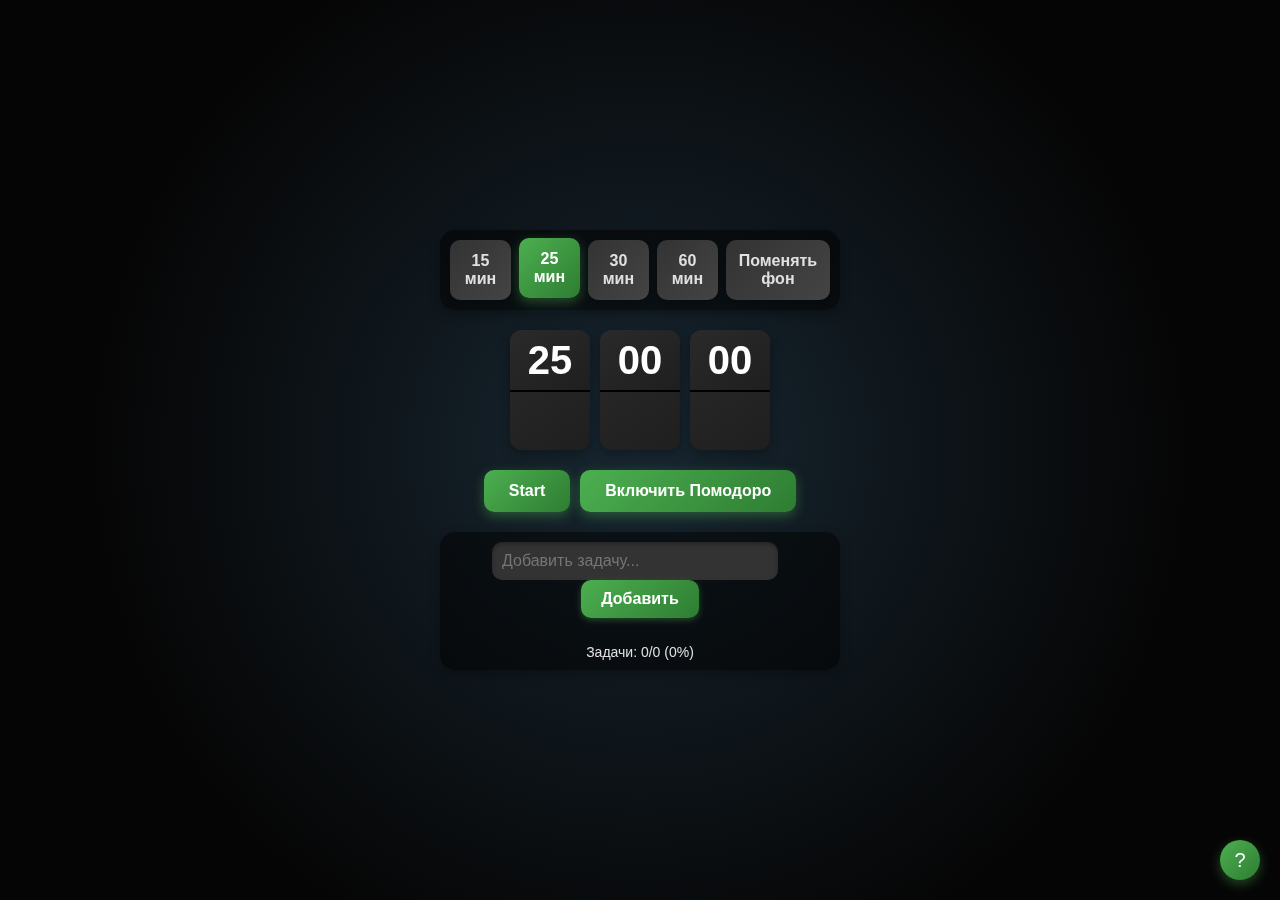
<file: index.html>
<!DOCTYPE html>
<html lang="en">
<head>
    <meta charset="UTF-8">
    <meta name="viewport" content="width=device-width, initial-scale=1.0">
    <meta name="theme-color" content="#4CAF50">
    <meta name="apple-mobile-web-app-capable" content="yes">
    <meta name="apple-mobile-web-app-status-bar-style" content="black-translucent">
    <title>Flip Clock Timer</title>
    <link rel="stylesheet" href="style.css">
</head>
<body>
    <div class="background-glow"></div>
    <canvas id="particleCanvas"></canvas>
    <div class="container">
        <div class="timer-options hideable">
            <button class="time-btn" data-time="900">15 мин</button>
            <button class="time-btn active" data-time="1500">25 мин</button>
            <button class="time-btn" data-time="1800">30 мин</button>
            <button class="time-btn" data-time="3600">60 мин</button>
            <button id="changeBackgroundBtn">Поменять фон</button>
            <input type="file" id="backgroundUpload" accept="image/*" style="display: none;">
        </div>
        <div class="clock">
            <div class="flip-card" id="minutes">
                <div class="top">25</div>
                <div class="bottom">25</div>
            </div>
            <div class="flip-card" id="seconds1">
                <div class="top">00</div>
                <div class="bottom">00</div>
            </div>
            <div class="flip-card" id="seconds2">
                <div class="top">00</div>
                <div class="bottom">00</div>
            </div>
        </div>
        <div class="controls">
            <button id="startButton">Start</button>
            <button id="pomodoroMode" class="hideable">Включить Помодоро</button>
        </div>
        <div class="task-section hideable">
            <input type="text" id="taskInput" placeholder="Добавить задачу...">
            <button id="addTaskButton">Добавить</button>
            <ul id="taskList"></ul>
            <div id="taskProgress">Задачи: 0/0 (0%)</div>
        </div>
        <div id="helpBtn" class="hideable" title="Нажмите для помощи">?</div>
        <div id="historyPanel" class="hidden">
            <ul id="historyList"></ul>
            <button id="closeHistory">Закрыть</button>
        </div>
    </div>
    <script src="scripts.js"></script>
</body>
</html>
</file>
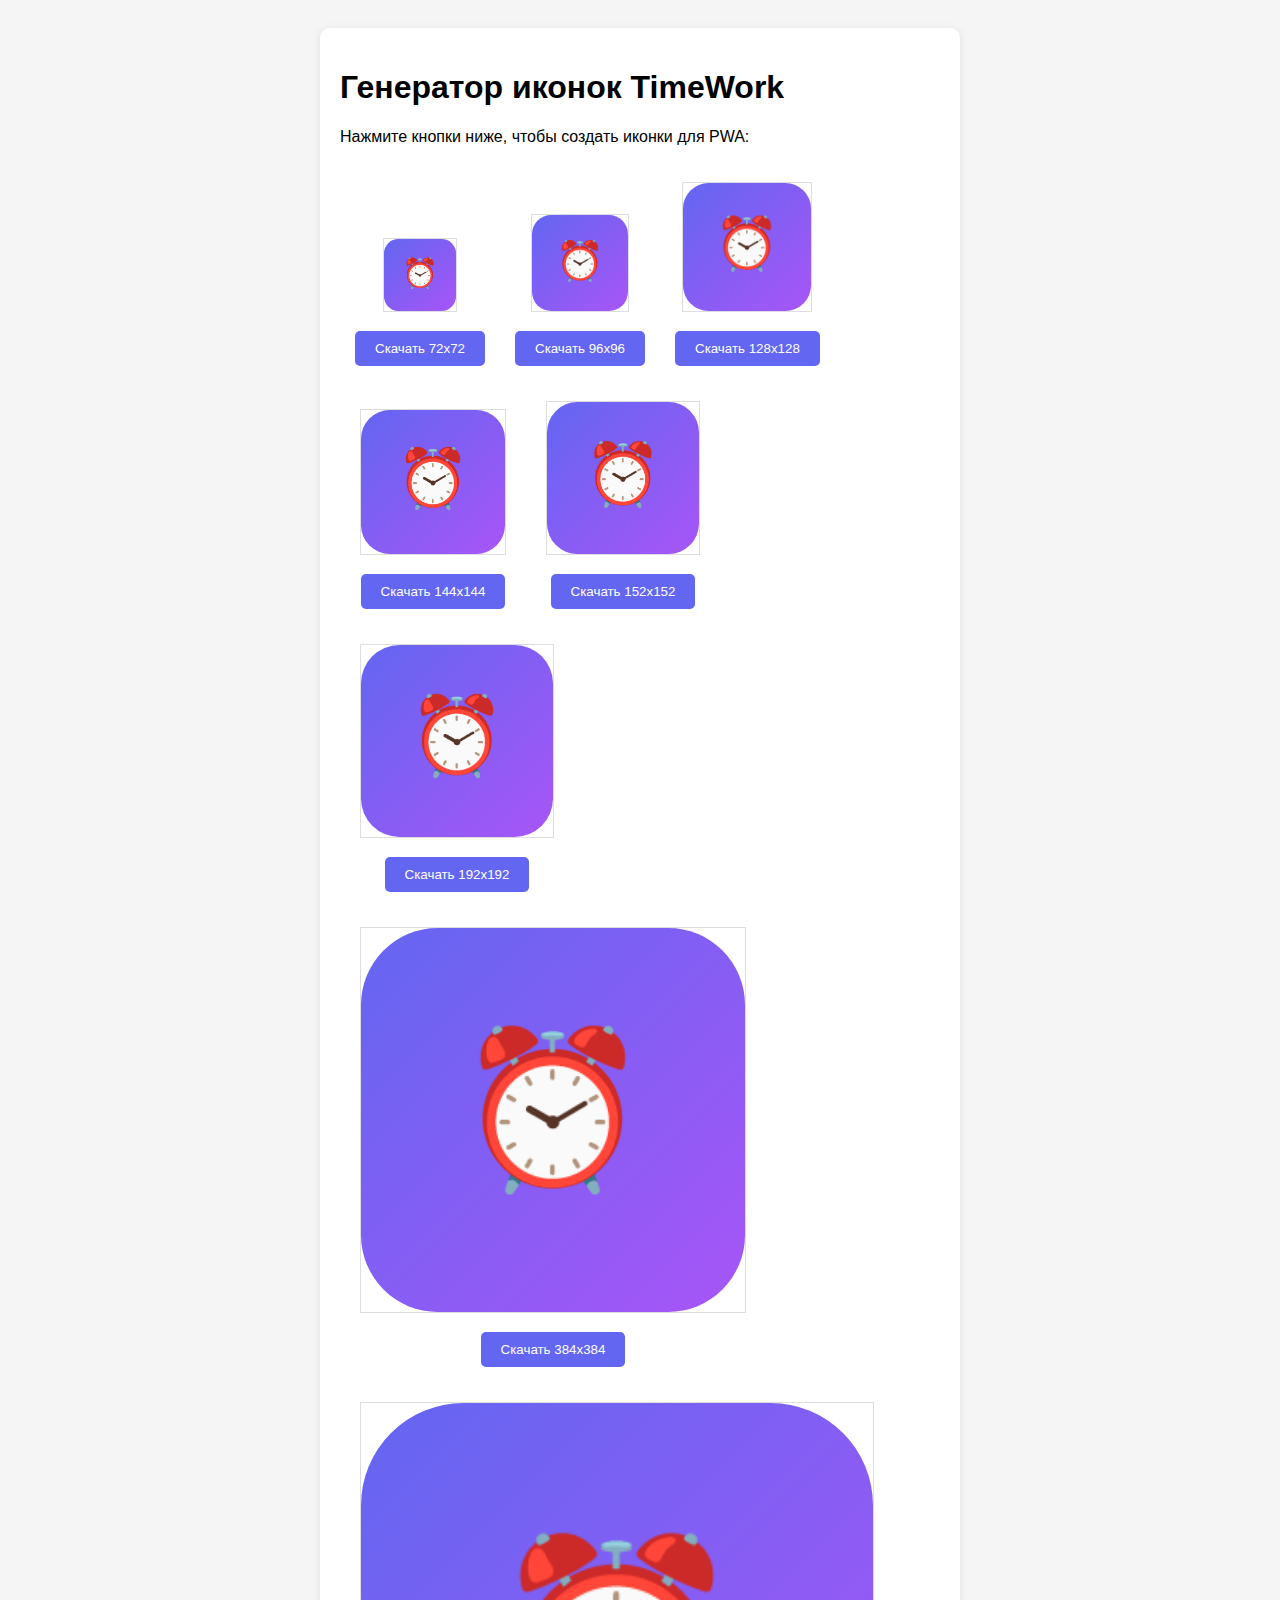
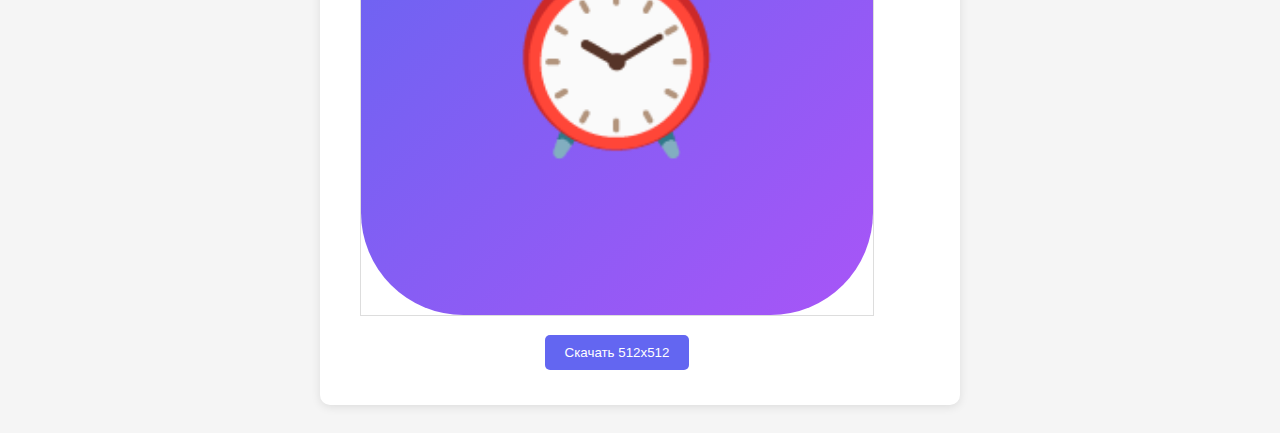
<file: create-icons.html>
<!DOCTYPE html>
<html lang="ru">
<head>
    <meta charset="UTF-8">
    <meta name="viewport" content="width=device-width, initial-scale=1.0">
    <title>Создание иконок для PWA</title>
    <style>
        body {
            font-family: Arial, sans-serif;
            padding: 20px;
            background: #f5f5f5;
        }
        .icon-generator {
            background: white;
            padding: 20px;
            border-radius: 10px;
            box-shadow: 0 2px 10px rgba(0,0,0,0.1);
            max-width: 600px;
            margin: 0 auto;
        }
        canvas {
            border: 1px solid #ddd;
            margin: 10px;
        }
        .download-btn {
            background: #6366f1;
            color: white;
            border: none;
            padding: 10px 20px;
            border-radius: 5px;
            cursor: pointer;
            margin: 5px;
        }
        .download-btn:hover {
            background: #5b5bd6;
        }
    </style>
</head>
<body>
    <div class="icon-generator">
        <h1>Генератор иконок TimeWork</h1>
        <p>Нажмите кнопки ниже, чтобы создать иконки для PWA:</p>
        
        <div id="icons-container"></div>
        
        <script>
            function createIcon(size) {
                const canvas = document.createElement('canvas');
                canvas.width = size;
                canvas.height = size;
                const ctx = canvas.getContext('2d');
                
                // Градиентный фон
                const gradient = ctx.createLinearGradient(0, 0, size, size);
                gradient.addColorStop(0, '#6366f1');
                gradient.addColorStop(1, '#a855f7');
                
                ctx.fillStyle = gradient;
                ctx.fillRect(0, 0, size, size);
                
                // Скругленные углы
                ctx.globalCompositeOperation = 'destination-in';
                ctx.beginPath();
                ctx.roundRect(0, 0, size, size, size * 0.2);
                ctx.fill();
                ctx.globalCompositeOperation = 'source-over';
                
                // Иконка часов
                ctx.fillStyle = 'white';
                ctx.font = `bold ${size * 0.4}px Arial`;
                ctx.textAlign = 'center';
                ctx.textBaseline = 'middle';
                ctx.fillText('⏰', size / 2, size / 2);
                
                return canvas;
            }
            
            function downloadIcon(canvas, filename) {
                const link = document.createElement('a');
                link.download = filename;
                link.href = canvas.toDataURL();
                link.click();
            }
            
            const sizes = [72, 96, 128, 144, 152, 192, 384, 512];
            const container = document.getElementById('icons-container');
            
            sizes.forEach(size => {
                const canvas = createIcon(size);
                const button = document.createElement('button');
                button.className = 'download-btn';
                button.textContent = `Скачать ${size}x${size}`;
                button.onclick = () => downloadIcon(canvas, `icon-${size}x${size}.png`);
                
                const div = document.createElement('div');
                div.style.display = 'inline-block';
                div.style.textAlign = 'center';
                div.style.margin = '10px';
                div.appendChild(canvas);
                div.appendChild(document.createElement('br'));
                div.appendChild(button);
                
                container.appendChild(div);
            });
        </script>
    </div>
</body>
</html>
</file>
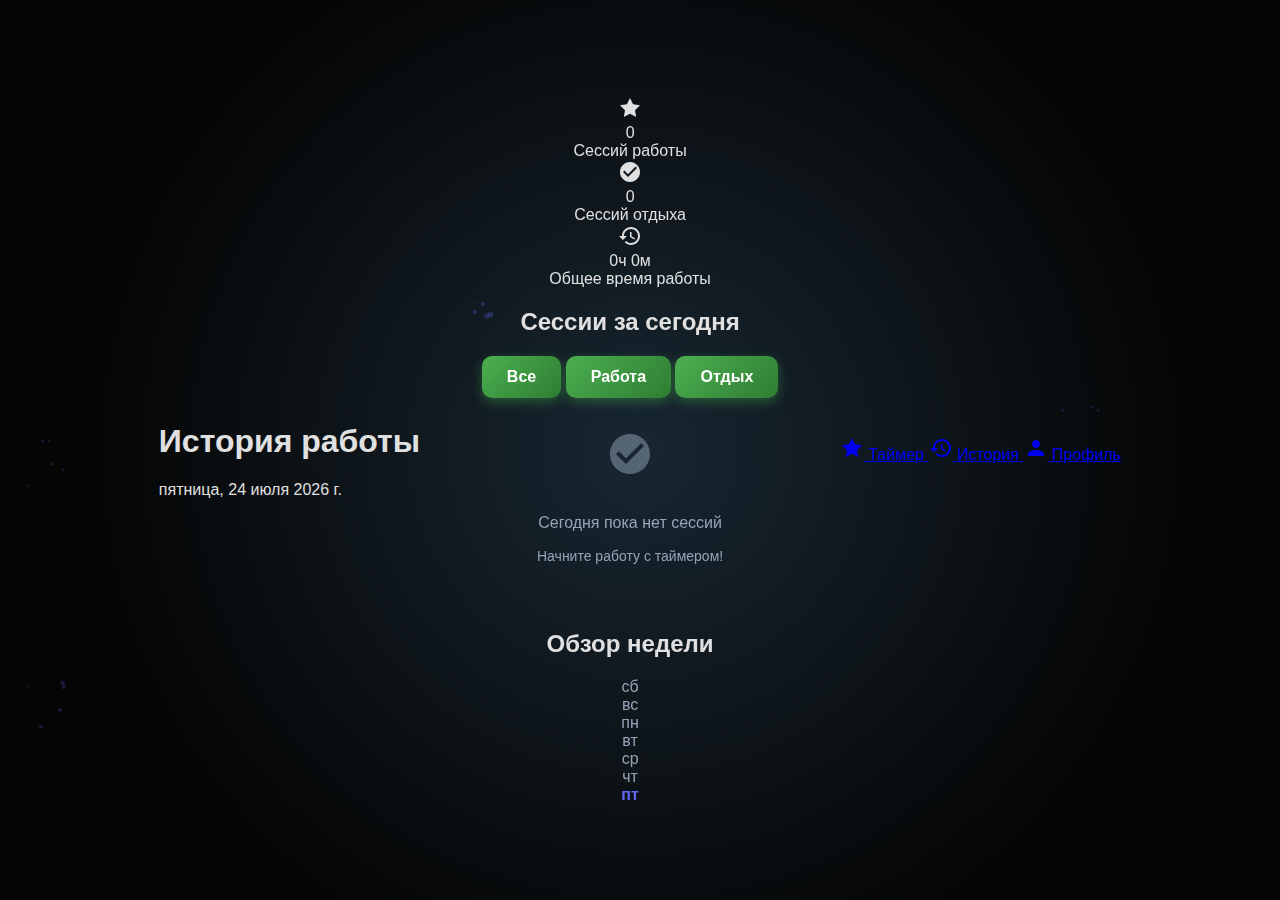
<file: history.html>
<!DOCTYPE html>
<html lang="ru">
<head>
    <meta charset="UTF-8">
    <meta name="viewport" content="width=device-width, initial-scale=1.0">
    <meta name="theme-color" content="#6366f1">
    <meta name="apple-mobile-web-app-capable" content="yes">
    <meta name="apple-mobile-web-app-status-bar-style" content="black-translucent">
    <title>История - TimeWork</title>
    <link rel="stylesheet" href="style.css">
    <link href="https://fonts.googleapis.com/css2?family=Inter:wght@300;400;500;600;700&display=swap" rel="stylesheet">
</head>
<body>
    <div class="background-glow"></div>
    <canvas id="particleCanvas"></canvas>
    
    <!-- Header -->
    <header class="header">
        <div class="header-content">
            <h1 class="app-title">История работы</h1>
            <div class="status-indicator">
                <span id="currentDate"></span>
            </div>
        </div>
    </header>

    <!-- Main Container -->
    <div class="container history-container">
        <!-- Daily Stats -->
        <div class="daily-stats">
            <div class="stat-card">
                <div class="stat-icon work-icon">
                    <svg width="24" height="24" viewBox="0 0 24 24" fill="currentColor">
                        <path d="M12 2l3.09 6.26L22 9.27l-5 4.87 1.18 6.88L12 17.77l-6.18 3.25L7 14.14 2 9.27l6.91-1.01L12 2z"/>
                    </svg>
                </div>
                <div class="stat-content">
                    <div class="stat-value" id="workSessions">0</div>
                    <div class="stat-label">Сессий работы</div>
                </div>
            </div>
            
            <div class="stat-card">
                <div class="stat-icon break-icon">
                    <svg width="24" height="24" viewBox="0 0 24 24" fill="currentColor">
                        <path d="M12 2C6.48 2 2 6.48 2 12s4.48 10 10 10 10-4.48 10-10S17.52 2 12 2zm-2 15l-5-5 1.41-1.41L10 14.17l7.59-7.59L19 8l-9 9z"/>
                    </svg>
                </div>
                <div class="stat-content">
                    <div class="stat-value" id="breakSessions">0</div>
                    <div class="stat-label">Сессий отдыха</div>
                </div>
            </div>
            
            <div class="stat-card">
                <div class="stat-icon time-icon">
                    <svg width="24" height="24" viewBox="0 0 24 24" fill="currentColor">
                        <path d="M13 3c-4.97 0-9 4.03-9 9H1l3.89 3.89.07.14L9 12H6c0-3.87 3.13-7 7-7s7 3.13 7 7-3.13 7-7 7c-1.93 0-3.68-.79-4.94-2.06l-1.42 1.42C8.27 19.99 10.51 21 13 21c4.97 0 9-4.03 9-9s-4.03-9-9-9zm-1 5v5l4.28 2.54.72-1.21-3.5-2.08V8H12z"/>
                    </svg>
                </div>
                <div class="stat-content">
                    <div class="stat-value" id="totalWorkTime">0ч 0м</div>
                    <div class="stat-label">Общее время работы</div>
                </div>
            </div>
        </div>

        <!-- Session History -->
        <div class="session-history">
            <div class="section-header">
                <h2>Сессии за сегодня</h2>
                <div class="filter-buttons">
                    <button class="filter-btn active" data-filter="all">Все</button>
                    <button class="filter-btn" data-filter="work">Работа</button>
                    <button class="filter-btn" data-filter="break">Отдых</button>
                </div>
            </div>
            
            <div class="sessions-list" id="sessionsList">
                <!-- Sessions will be populated by JavaScript -->
            </div>
        </div>

        <!-- Weekly Overview -->
        <div class="weekly-overview">
            <h2>Обзор недели</h2>
            <div class="week-chart" id="weekChart">
                <!-- Weekly chart will be populated by JavaScript -->
            </div>
        </div>
    </div>

    <!-- Navigation Footer -->
    <footer class="footer">
        <nav class="footer-nav">
            <a href="index.html" class="nav-item">
                <svg width="24" height="24" viewBox="0 0 24 24" fill="currentColor">
                    <path d="M12 2l3.09 6.26L22 9.27l-5 4.87 1.18 6.88L12 17.77l-6.18 3.25L7 14.14 2 9.27l6.91-1.01L12 2z"/>
                </svg>
                <span>Таймер</span>
            </a>
            <a href="history.html" class="nav-item active">
                <svg width="24" height="24" viewBox="0 0 24 24" fill="currentColor">
                    <path d="M13 3c-4.97 0-9 4.03-9 9H1l3.89 3.89.07.14L9 12H6c0-3.87 3.13-7 7-7s7 3.13 7 7-3.13 7-7 7c-1.93 0-3.68-.79-4.94-2.06l-1.42 1.42C8.27 19.99 10.51 21 13 21c4.97 0 9-4.03 9-9s-4.03-9-9-9zm-1 5v5l4.28 2.54.72-1.21-3.5-2.08V8H12z"/>
                </svg>
                <span>История</span>
            </a>
            <a href="profile.html" class="nav-item">
                <svg width="24" height="24" viewBox="0 0 24 24" fill="currentColor">
                    <path d="M12 12c2.21 0 4-1.79 4-4s-1.79-4-4-4-4 1.79-4 4 1.79 4 4 4zm0 2c-2.67 0-8 1.34-8 4v2h16v-2c0-2.66-5.33-4-8-4z"/>
                </svg>
                <span>Профиль</span>
            </a>
        </nav>
    </footer>

    <script src="history.js"></script>
</body>
</html>
</file>
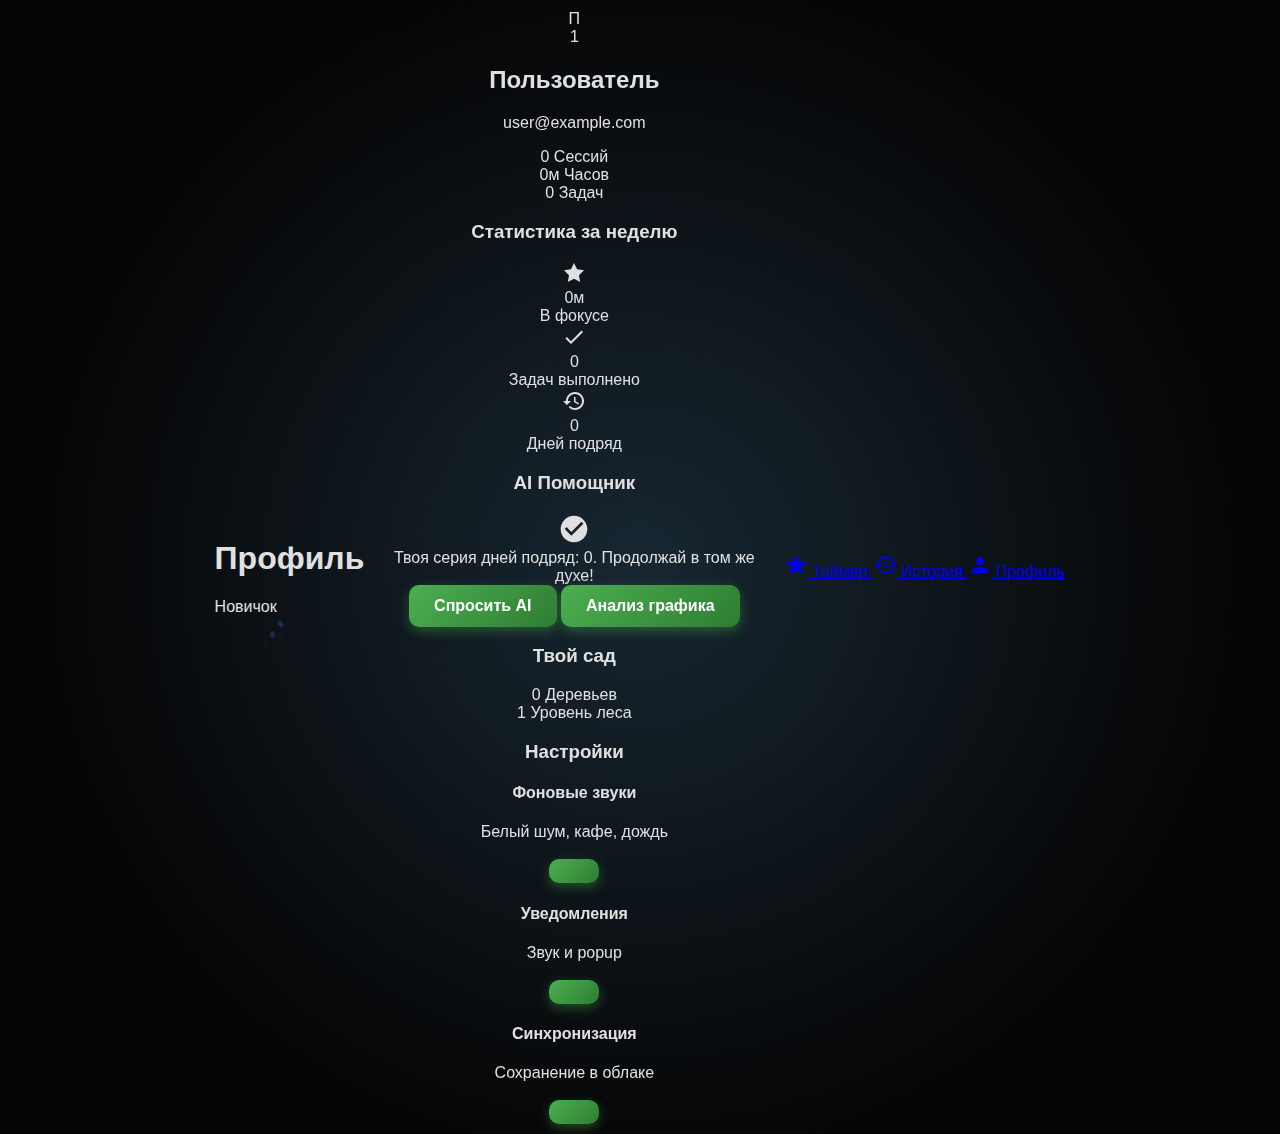
<file: profile.html>
<!DOCTYPE html>
<html lang="ru">
<head>
    <meta charset="UTF-8">
    <meta name="viewport" content="width=device-width, initial-scale=1.0">
    <meta name="theme-color" content="#6366f1">
    <meta name="apple-mobile-web-app-capable" content="yes">
    <meta name="apple-mobile-web-app-status-bar-style" content="black-translucent">
    <title>Профиль - TimeWork</title>
    <link rel="stylesheet" href="style.css">
    <link href="https://fonts.googleapis.com/css2?family=Inter:wght@300;400;500;600;700&display=swap" rel="stylesheet">
</head>
<body>
    <div class="background-glow"></div>
    <canvas id="particleCanvas"></canvas>
    
    <!-- Header -->
    <header class="header">
        <div class="header-content">
            <h1 class="app-title">Профиль</h1>
            <div class="status-indicator">
                <span id="userLevel">Новичок</span>
            </div>
        </div>
    </header>

    <!-- Main Container -->
    <div class="container profile-container">
        <!-- User Info Card -->
        <div class="user-card">
            <div class="user-avatar">
                <div class="avatar-circle">
                    <span id="userInitials">U</span>
                </div>
                <div class="level-badge" id="levelBadge">1</div>
            </div>
            <div class="user-info">
                <h2 id="userName">Пользователь</h2>
                <p id="userEmail">user@example.com</p>
                <div class="user-stats">
                    <div class="stat-item">
                        <span class="stat-number" id="totalSessions">0</span>
                        <span class="stat-label">Сессий</span>
                    </div>
                    <div class="stat-item">
                        <span class="stat-number" id="totalHours">0ч</span>
                        <span class="stat-label">Часов</span>
                    </div>
                    <div class="stat-item">
                        <span class="stat-number" id="totalTasks">0</span>
                        <span class="stat-label">Задач</span>
                    </div>
                </div>
            </div>
        </div>

        <!-- Weekly Stats -->
        <div class="stats-section">
            <h3>Статистика за неделю</h3>
            <div class="weekly-stats-grid">
                <div class="stat-card">
                    <div class="stat-icon focus-icon">
                        <svg width="24" height="24" viewBox="0 0 24 24" fill="currentColor">
                            <path d="M12 2l3.09 6.26L22 9.27l-5 4.87 1.18 6.88L12 17.77l-6.18 3.25L7 14.14 2 9.27l6.91-1.01L12 2z"/>
                        </svg>
                    </div>
                    <div class="stat-content">
                        <div class="stat-value" id="weeklyFocusHours">0ч 0м</div>
                        <div class="stat-label">В фокусе</div>
                    </div>
                </div>
                
                <div class="stat-card">
                    <div class="stat-icon task-icon">
                        <svg width="24" height="24" viewBox="0 0 24 24" fill="currentColor">
                            <path d="M9 16.17L4.83 12l-1.42 1.41L9 19 21 7l-1.41-1.41z"/>
                        </svg>
                    </div>
                    <div class="stat-content">
                        <div class="stat-value" id="weeklyCompletedTasks">0</div>
                        <div class="stat-label">Задач выполнено</div>
                    </div>
                </div>
                
                <div class="stat-card">
                    <div class="stat-icon streak-icon">
                        <svg width="24" height="24" viewBox="0 0 24 24" fill="currentColor">
                            <path d="M13 3c-4.97 0-9 4.03-9 9H1l3.89 3.89.07.14L9 12H6c0-3.87 3.13-7 7-7s7 3.13 7 7-3.13 7-7 7c-1.93 0-3.68-.79-4.94-2.06l-1.42 1.42C8.27 19.99 10.51 21 13 21c4.97 0 9-4.03 9-9s-4.03-9-9-9zm-1 5v5l4.28 2.54.72-1.21-3.5-2.08V8H12z"/>
                        </svg>
                    </div>
                    <div class="stat-content">
                        <div class="stat-value" id="currentStreak">0</div>
                        <div class="stat-label">Дней подряд</div>
                    </div>
                </div>
            </div>
        </div>

        <!-- AI Assistant -->
        <div class="ai-assistant-section">
            <h3>AI Помощник</h3>
            <div class="ai-card">
                <div class="ai-avatar">
                    <svg width="32" height="32" viewBox="0 0 24 24" fill="currentColor">
                        <path d="M12 2C6.48 2 2 6.48 2 12s4.48 10 10 10 10-4.48 10-10S17.52 2 12 2zm-2 15l-5-5 1.41-1.41L10 14.17l7.59-7.59L19 8l-9 9z"/>
                    </svg>
                </div>
                <div class="ai-content">
                    <div class="ai-message" id="aiMessage">
                        Привет! Я проанализировал твою активность. Рекомендую сделать 15-минутный перерыв после следующей сессии.
                    </div>
                    <div class="ai-actions">
                        <button class="ai-btn" id="askAI">Спросить AI</button>
                        <button class="ai-btn secondary" id="analyzePattern">Анализ графика</button>
                    </div>
                </div>
            </div>
        </div>

        <!-- Gamification -->
        <div class="gamification-section">
            <h3>Твой сад</h3>
            <div class="garden-container">
                <div class="garden-grid" id="gardenGrid">
                    <!-- Trees will be generated here -->
                </div>
                <div class="garden-stats">
                    <div class="garden-stat">
                        <span class="garden-number" id="totalTrees">0</span>
                        <span class="garden-label">Деревьев</span>
                    </div>
                    <div class="garden-stat">
                        <span class="garden-number" id="forestLevel">1</span>
                        <span class="garden-label">Уровень леса</span>
                    </div>
                </div>
            </div>
        </div>

        <!-- Settings -->
        <div class="settings-section">
            <h3>Настройки</h3>
            <div class="settings-grid">
                <div class="setting-item">
                    <div class="setting-info">
                        <h4>Фоновые звуки</h4>
                        <p>Белый шум, кафе, дождь</p>
                    </div>
                    <button class="setting-toggle" id="soundToggle">
                        <span class="toggle-slider"></span>
                    </button>
                </div>
                
                <div class="setting-item">
                    <div class="setting-info">
                        <h4>Уведомления</h4>
                        <p>Звук и popup</p>
                    </div>
                    <button class="setting-toggle" id="notificationToggle">
                        <span class="toggle-slider"></span>
                    </button>
                </div>
                
                <div class="setting-item">
                    <div class="setting-info">
                        <h4>Синхронизация</h4>
                        <p>Сохранение в облаке</p>
                    </div>
                    <button class="setting-toggle" id="syncToggle">
                        <span class="toggle-slider"></span>
                    </button>
                </div>
            </div>
        </div>
    </div>

    <!-- Navigation Footer -->
    <footer class="footer">
        <nav class="footer-nav">
            <a href="index.html" class="nav-item">
                <svg width="24" height="24" viewBox="0 0 24 24" fill="currentColor">
                    <path d="M12 2l3.09 6.26L22 9.27l-5 4.87 1.18 6.88L12 17.77l-6.18 3.25L7 14.14 2 9.27l6.91-1.01L12 2z"/>
                </svg>
                <span>Таймер</span>
            </a>
            <a href="history.html" class="nav-item">
                <svg width="24" height="24" viewBox="0 0 24 24" fill="currentColor">
                    <path d="M13 3c-4.97 0-9 4.03-9 9H1l3.89 3.89.07.14L9 12H6c0-3.87 3.13-7 7-7s7 3.13 7 7-3.13 7-7 7c-1.93 0-3.68-.79-4.94-2.06l-1.42 1.42C8.27 19.99 10.51 21 13 21c4.97 0 9-4.03 9-9s-4.03-9-9-9zm-1 5v5l4.28 2.54.72-1.21-3.5-2.08V8H12z"/>
                </svg>
                <span>История</span>
            </a>
            <a href="profile.html" class="nav-item active">
                <svg width="24" height="24" viewBox="0 0 24 24" fill="currentColor">
                    <path d="M12 12c2.21 0 4-1.79 4-4s-1.79-4-4-4-4 1.79-4 4 1.79 4 4 4zm0 2c-2.67 0-8 1.34-8 4v2h16v-2c0-2.66-5.33-4-8-4z"/>
                </svg>
                <span>Профиль</span>
            </a>
        </nav>
    </footer>

    <script src="profile.js"></script>
</body>
</html>
</file>
<file: style.css>
body {
    margin: 0;
    min-height: 100vh;
    display: flex;
    justify-content: center;
    align-items: center;
    background-color: #1a1a1a;
    font-family: 'Segoe UI', Arial, sans-serif;
    overflow: hidden;
    position: relative;
    touch-action: manipulation;
    color: #e0e0e0;
}

.background-glow {
    position: absolute;
    top: 0;
    left: 0;
    width: 100%;
    height: 100%;
    background: radial-gradient(circle, rgba(0, 150, 255, 0.1) 0%, rgba(0, 0, 0, 0.8) 70%);
    animation: glowPulse 5s infinite ease-in-out;
    transition: background-image 0.5s ease;
    background-size: cover;
    background-position: center;
    z-index: -1;
}

@keyframes glowPulse {
    0%, 100% { opacity: 0.8; }
    50% { opacity: 0.4; }
}

#particleCanvas {
    position: absolute;
    top: 0;
    left: 0;
    width: 100%;
    height: 100%;
    pointer-events: none;
}

.container {
    text-align: center;
    z-index: 1;
    padding: 10px;
    width: 100%;
    max-width: 400px;
}

/* Скрытие элементов с анимацией */
.hideable {
    transition: opacity 0.3s ease, transform 0.3s ease;
}

.hideable.hidden {
    opacity: 0;
    transform: translateY(-10px);
    pointer-events: none;
}

.timer-options {
    display: flex;
    flex-direction: row;
    gap: 8px;
    margin-bottom: 20px;
    padding: 10px;
    background: rgba(0, 0, 0, 0.5);
    border-radius: 15px;
    box-shadow: 0 4px 12px rgba(0, 0, 0, 0.3);
    justify-content: space-around;
    align-content: stretch;
}

.time-btn {
    padding: 12px;
    font-size: 16px;
    cursor: pointer;
    background: linear-gradient(135deg, #333, #444);
    color: #e0e0e0;
    border: none;
    border-radius: 10px;
    transition: all 0.3s ease;
    box-shadow: 0 2px 6px rgba(0, 0, 0, 0.2);
}

.time-btn.active, .time-btn:hover {
    background: linear-gradient(135deg, #4CAF50, #2e7d32);
    color: #fff;
    transform: translateY(-2px);
    box-shadow: 0 4px 12px rgba(76, 175, 80, 0.4);
}

#changeBackgroundBtn {
    padding: 12px;
    font-size: 16px;
    cursor: pointer;
    background: linear-gradient(135deg, #333, #444);
    color: #e0e0e0;
    border: none;
    border-radius: 10px;
    transition: all 0.3s ease;
    box-shadow: 0 2px 6px rgba(0, 0, 0, 0.2);
}

#changeBackgroundBtn:hover {
    background: linear-gradient(135deg, #4CAF50, #2e7d32);
    color: #fff;
    transform: translateY(-2px);
    box-shadow: 0 4px 12px rgba(76, 175, 80, 0.4);
}

#backgroundUpload {
    display: none;
}

#historyBtn {
    padding: 12px;
    font-size: 16px;
    cursor: pointer;
    background: linear-gradient(135deg, #333, #444);
    color: #e0e0e0;
    border: none;
    border-radius: 10px;
    transition: all 0.3s ease;
    box-shadow: 0 2px 6px rgba(0, 0, 0, 0.2);
}

#historyBtn:hover {
    background: linear-gradient(135deg, #4CAF50, #2e7d32);
    color: #fff;
    transform: translateY(-2px);
    box-shadow: 0 4px 12px rgba(76, 175, 80, 0.4);
}

#historyPanel {
    position: fixed;
    top: 50%;
    left: 50%;
    transform: translate(-50%, -50%);
    background: #222;
    padding: 20px;
    border-radius: 15px;
    box-shadow: 0 8px 16px rgba(0, 0, 0, 0.5);
    z-index: 2;
    color: #e0e0e0;
    max-width: 90%;
    max-height: 80vh;
    overflow-y: auto;
}

#historyPanel.hidden {
    display: none;
}

#historyList {
    list-style: none;
    padding: 0;
    max-height: 200px;
    overflow-y: auto;
}

#closeHistory {
    padding: 10px 20px;
    font-size: 16px;
    cursor: pointer;
    background: linear-gradient(135deg, #ff4444, #cc0000);
    color: #fff;
    border: none;
    border-radius: 10px;
    transition: all 0.3s ease;
    box-shadow: 0 2px 6px rgba(255, 68, 68, 0.4);
}

#closeHistory:hover {
    transform: translateY(-2px);
    box-shadow: 0 4px 12px rgba(255, 68, 68, 0.6);
}

#helpBtn {
    position: fixed;
    bottom: 20px;
    right: 20px;
    width: 40px;
    height: 40px;
    background: linear-gradient(135deg, #4CAF50, #2e7d32);
    border-radius: 50%;
    color: #fff;
    font-size: 20px;
    cursor: pointer;
    display: flex;
    align-items: center;
    justify-content: center;
    transition: all 0.3s ease;
    box-shadow: 0 4px 12px rgba(76, 175, 80, 0.4);
}

#helpBtn:hover {
    transform: scale(1.1);
    box-shadow: 0 6px 16px rgba(76, 175, 80, 0.6);
}

.clock {
    display: flex;
    flex-direction: row;
    align-items: center;
    gap: 10px; /* Исправлен отрицательный gap */
    margin-bottom: 20px;
    flex-wrap: nowrap;
    justify-content: center;
}

.flip-card {
    position: relative;
    width: 80px;
    height: 120px;
    border-radius: 12px;
    overflow: hidden;
    perspective: 1000px;
    box-shadow: 0 4px 12px rgba(0, 0, 0, 0.3);
    background: linear-gradient(145deg, #2a2a2a, #1f1f1f);
}

.top, .bottom {
    position: absolute;
    width: 100%;
    height: 50%;
    display: flex;
    justify-content: center;
    align-items: center;
    color: #fff;
    font-size: 40px;
    font-weight: bold;
    background: linear-gradient(145deg, #2a2a2a, #1f1f1f);
    transition: transform 0.6s cubic-bezier(0.68, -0.55, 0.27, 1.55), background-color 0.6s ease-in-out;
    backface-visibility: hidden;
}

.top {
    top: 0;
    transform-origin: bottom;
    border-bottom: 2px solid #000;
}

.bottom {
    top: 50%;
    transform-origin: top;
    transform: rotateX(90deg);
}

.flip-card.flipping .top {
    transform: rotateX(-90deg);
}

.flip-card.flipping .bottom {
    transform: rotateX(0deg);
}

.flip-card.flipping .top,
.flip-card.flipping .bottom {
    background: linear-gradient(145deg, #3a3a3a, #2f2f2f);
    box-shadow: 0 2px 8px rgba(0, 150, 255, 0.3);
}

.flip-card.flipped .bottom {
    transform: rotateX(90deg);
}

.controls {
    display: flex;
    gap: 10px;
    margin-bottom: 20px;
    justify-content: center;
}

button {
    padding: 12px 25px;
    font-size: 16px;
    font-weight: bold;
    cursor: pointer;
    background: linear-gradient(135deg, #4CAF50, #2e7d32);
    color: #fff;
    border: none;
    border-radius: 10px;
    box-shadow: 0 4px 12px rgba(76, 175, 80, 0.4);
    transition: all 0.3s ease;
}

button:hover {
    transform: translateY(-2px);
    box-shadow: 0 6px 16px rgba(76, 175, 80, 0.6);
}

button:active {
    transform: scale(0.95);
}

/* Анимация сдвига кнопки */
#startButton {
    transition: margin-left 0.5s ease; /* Плавный переход для margin-left */
}

#startButton.shifted {
    margin-left: 160px; /* Сдвиг влево на 160px */
}

.task-section {
    margin-top: 15px;
    padding: 10px;
    background: rgba(0, 0, 0, 0.5);
    border-radius: 15px;
    box-shadow: 0 4px 12px rgba(0, 0, 0, 0.3);
}

#taskInput {
    padding: 10px;
    font-size: 16px;
    width: 70%;
    border: none;
    border-radius: 10px;
    margin-right: 10px;
    background: #333;
    color: #e0e0e0;
    outline: none;
    box-shadow: inset 0 2px 4px rgba(0, 0, 0, 0.3);
}

#addTaskButton {
    padding: 10px 20px;
    font-size: 16px;
    cursor: pointer;
    background: linear-gradient(135deg, #4CAF50, #2e7d32);
    color: #fff;
    border: none;
    border-radius: 10px;
    transition: all 0.3s ease;
    box-shadow: 0 2px 6px rgba(76, 175, 80, 0.4);
}

#addTaskButton:hover {
    transform: translateY(-2px);
    box-shadow: 0 4px 12px rgba(76, 175, 80, 0.6);
}

#taskList {
    list-style: none;
    padding: 0;
    margin-top: 10px;
    max-height: 150px;
    overflow-y: auto;
}

.task-item {
    display: flex;
    align-items: center;
    padding: 10px;
    background: #2a2a2a;
    margin: 5px 0;
    border-radius: 10px;
    color: #e0e0e0;
    transition: opacity 0.5s ease-out;
    box-shadow: 0 2px 6px rgba(0, 0, 0, 0.2);
}

.task-item.completed {
    opacity: 0;
    height: 0;
    padding: 0;
    margin: 0;
    overflow: hidden;
}

.task-item[draggable="true"] {
    cursor: move;
}

.task-item input[type="checkbox"] {
    margin-right: 10px;
    cursor: pointer;
    transform: scale(1.3);
    accent-color: #4CAF50;
}

.task-item .delete-btn {
    margin-left: auto;
    padding: 6px 12px;
    font-size: 14px;
    cursor: pointer;
    background: linear-gradient(135deg, #ff4444, #cc0000);
    color: #fff;
    border: none;
    border-radius: 10px;
    transition: all 0.3s ease;
    box-shadow: 0 2px 6px rgba(255, 68, 68, 0.4);
}

.task-item .delete-btn:hover {
    transform: translateY(-2px);
    box-shadow: 0 4px 12px rgba(255, 68, 68, 0.6);
}

#taskProgress {
    margin-top: 10px;
    color: #e0e0e0;
    font-size: 14px;
}

@media (max-width: 600px) {
    .clock { gap: 5px; }
    .flip-card { width: 60px; height: 90px; }
    .top, .bottom { font-size: 30px; }
    button { padding: 8px 15px; font-size: 14px; }
    #taskInput { width: 60%; font-size: 14px; }
    .timer-options {
        padding: 5px;
        display: flex;
        flex-direction: row;
        gap: 8px;
        margin-bottom: 20px;
        padding: 10px;
        background: rgba(0, 0, 0, 0.5);
        border-radius: 15px;
        box-shadow: 0 4px 12px rgba(0, 0, 0, 0.3);
        align-content: stretch;
        align-items: center;
        justify-content: space-around;
        flex-wrap: wrap;
    }
    .controls { flex-direction: column; gap: 5px; }
    #historyPanel { max-width: 85%; max-height: 70vh; }
    #helpBtn { bottom: 10px; right: 10px; width: 30px; height: 30px; font-size: 16px; }
}

@media screen and (min-width: 601px) and (max-width: 2024px) {
    .clock { gap: 10px; }
}

/* Применяем сдвиг только для указанных размеров экрана */
@media screen and (min-width: 301px) and (max-width: 4096px) {
    #startButton.shifted {
        margin-left: 160px;
    }
}


/* Скрытие элементов с анимацией */
.hideable {
    transition: opacity 0.3s ease, transform 0.3s ease;
}

.hideable.hidden {
    opacity: 0;
    transform: translateY(-10px);
    pointer-events: none;
}

/* Анимация сдвига кнопки */
#startButton {
    transition: margin-left 0.5s ease;
}

#startButton.shifted {
    margin-left: 160px;
}

@media screen and (min-width: 301px) and (max-width: 4096px) {
    #startButton.shifted {
        margin-left: 160px;
    }
}
</file>
